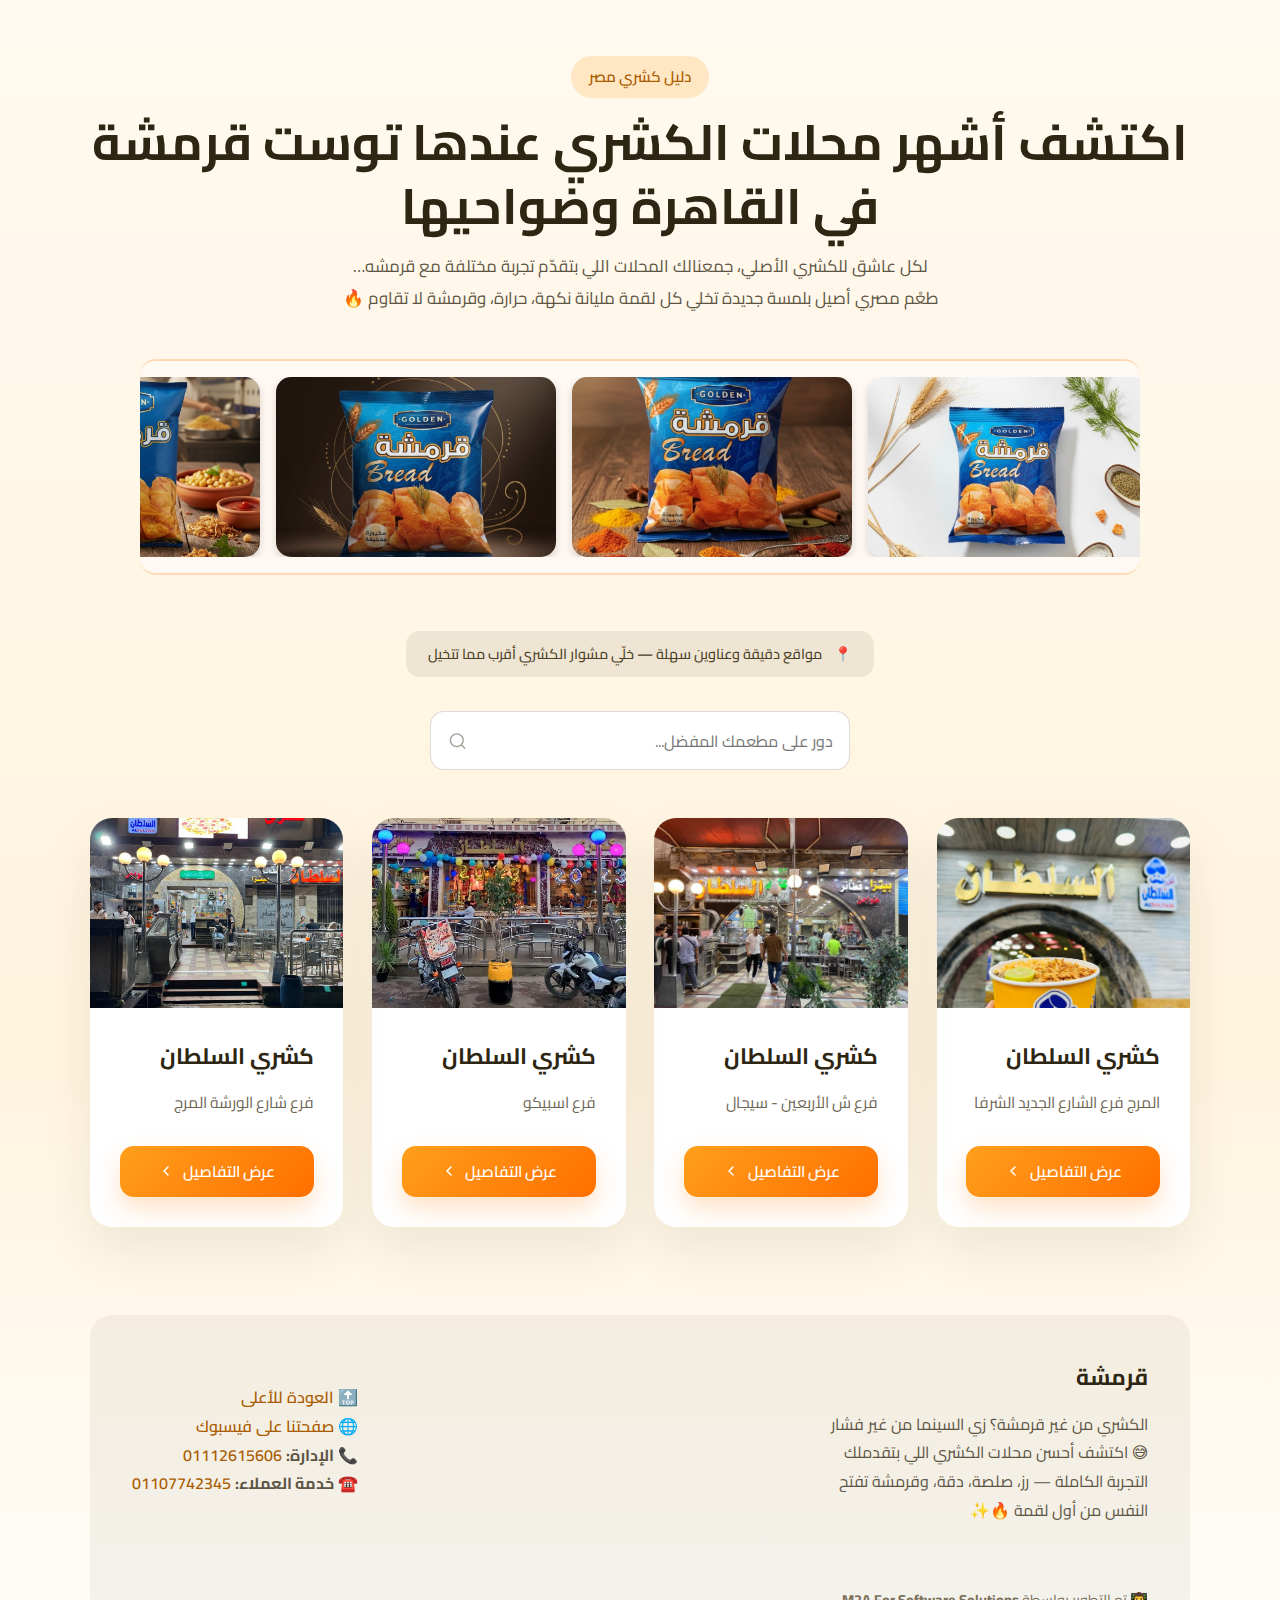
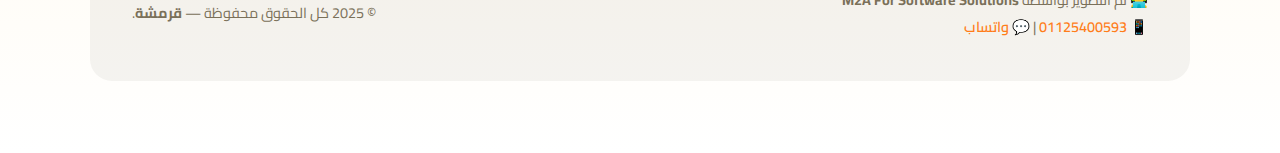
<file: docs/index.html>
<!DOCTYPE html>
<html lang="ar" dir="rtl">
<head>
    <meta charset="utf-8">
    <meta name="viewport" content="width=device-width, initial-scale=1">
    <title>Qaramasha - دليل كشري مصر</title>
    <link rel="preconnect" href="https://fonts.bunny.net">
    <link href="https://fonts.bunny.net/css?family=instrument-sans:400,500,600" rel="stylesheet" />
    <link rel="preconnect" href="https://fonts.googleapis.com">
    <link rel="preconnect" href="https://fonts.gstatic.com" crossorigin>
    <link href="https://fonts.googleapis.com/css2?family=Cairo:wght@400;600;700&display=swap" rel="stylesheet">
    <link rel="stylesheet" href="css/style.css">
</head>
<body>
    <div class="page-wrapper">
        <header class="hero" id="top">
            <span class="hero__eyebrow">دليل كشري مصر</span>
            <h1 class="hero__title">اكتشف أشهر محلات الكشري عندها توست قرمشة في القاهرة وضواحيها</h1>
            <p class="hero__subtitle">
                لكل عاشق للكشري الأصلي، جمعنالك المحلات اللي بتقدّم تجربة مختلفة مع قرمشه…<br>
                طعْم مصري أصيل بلمسة جديدة تخلي كل لقمة مليانة نكهة، حرارة، وقرمشة لا تقاوم 🔥
            </p>

            <section class="scroll-gallery" aria-label="معرض صور قرمشة">
                <div class="scroll-gallery__container" id="gallery-scroll">
                    <div class="scroll-gallery__item"><img src="images/Toast1.jpg" alt="توست قرمشة"></div>
                    <div class="scroll-gallery__item"><img src="images/Toast2.jpg" alt="كشري بقرمشة"></div>
                    <div class="scroll-gallery__item"><img src="images/Toast3.jpg" alt="وجبة كشري"></div>
                    <div class="scroll-gallery__item"><img src="images/Toast4.jpg" alt="تغليف المنتج"></div>
                    <div class="scroll-gallery__item"><img src="images/Toast5.jpg" alt="محل قرمشة"></div>
                    <div class="scroll-gallery__item"><img src="images/Toast6.jpg" alt="محل قرمشة"></div>
                    <div class="scroll-gallery__item"><img src="images/Toast7.jpg" alt="محل قرمشة"></div>
                    <div class="scroll-gallery__item"><img src="images/Toast8.jpg" alt="محل قرمشة"></div>
                </div>
            </section>

            <div class="insight-banner">
                <span>📍</span>
                <span>مواقع دقيقة وعناوين سهلة — خلّي مشوار الكشري أقرب مما تتخيل</span>
            </div>

            <div class="hero__search">
                <input type="search" placeholder="دور على مطعمك المفضل..." aria-label="ابحث باسم محل الكشري" data-filter="shops">
                <svg viewBox="0 0 24 24" fill="none" xmlns="http://www.w3.org/2000/svg">
                    <path d="M21 21L16.65 16.65M19 11C19 15.4183 15.4183 19 11 19C6.58172 19 3 15.4183 3 11C3 6.58172 6.58172 3 11 3C15.4183 3 19 6.58172 19 11Z"
                          stroke="currentColor" stroke-width="1.6" stroke-linecap="round" stroke-linejoin="round"/>
                </svg>
            </div>
        </header>

        <main class="shop-grid" aria-label="قائمة محلات الكشري">

        <article class="shop-card" data-shop-card data-shop-name="كشري السلطان">
            <img src="images/Sultan_marg/Sul_marg1.jpg" alt="صورة تظهر أجواء مطعم كشري السلطان" class="shop-card__image" loading="lazy">
            <div class="shop-card__body">
                <h2 class="shop-card__title">كشري السلطان</h2>
                <p class="shop-card__address">المرج فرع الشارع الجديد الشرفا</p>
                <a href="shops/Sultan_marg.html" class="shop-card__cta" aria-label="عرض تفاصيل مطعم كشري السلطان">
                    عرض التفاصيل
                    <svg viewBox="0 0 20 20" fill="none" xmlns="http://www.w3.org/2000/svg">
                        <path d="M12.5 5L7.5 10L12.5 15" stroke="currentColor" stroke-width="1.8"
                              stroke-linecap="round" stroke-linejoin="round"/>
                    </svg>
                </a>
            </div>
        </article>
        <article class="shop-card" data-shop-card data-shop-name="كشري السلطان">
            <img src="images/Sultan_Alarb3en/Sul1.jpg" alt="صورة تظهر أجواء مطعم كشري السلطان" class="shop-card__image" loading="lazy">
            <div class="shop-card__body">
                <h2 class="shop-card__title">كشري السلطان</h2>
                <p class="shop-card__address">فرع ش الأربعين - سيجال</p>
                <a href="shops/Sul_alarb3en.html" class="shop-card__cta" aria-label="عرض تفاصيل مطعم كشري السلطان">
                    عرض التفاصيل
                    <svg viewBox="0 0 20 20" fill="none" xmlns="http://www.w3.org/2000/svg">
                        <path d="M12.5 5L7.5 10L12.5 15" stroke="currentColor" stroke-width="1.8"
                              stroke-linecap="round" stroke-linejoin="round"/>
                    </svg>
                </a>
            </div>
        </article>
        <article class="shop-card" data-shop-card data-shop-name="كشري السلطان">
            <img src="images/Especo/Sul1.jpg" alt="صورة تظهر أجواء مطعم كشري السلطان" class="shop-card__image" loading="lazy">
            <div class="shop-card__body">
                <h2 class="shop-card__title">كشري السلطان</h2>
                <p class="shop-card__address">فرع اسبيكو</p>
                <a href="shops/Especo.html" class="shop-card__cta" aria-label="عرض تفاصيل مطعم كشري السلطان">
                    عرض التفاصيل
                    <svg viewBox="0 0 20 20" fill="none" xmlns="http://www.w3.org/2000/svg">
                        <path d="M12.5 5L7.5 10L12.5 15" stroke="currentColor" stroke-width="1.8"
                              stroke-linecap="round" stroke-linejoin="round"/>
                    </svg>
                </a>
            </div>
        </article>
        <article class="shop-card" data-shop-card data-shop-name="كشري السلطان">
            <img src="images/Alorsha/Sul1.jpg" alt="صورة تظهر أجواء مطعم كشري السلطان" class="shop-card__image" loading="lazy">
            <div class="shop-card__body">
                <h2 class="shop-card__title">كشري السلطان</h2>
                <p class="shop-card__address">فرع شارع الورشة المرج</p>
                <a href="shops/Alorsha.html" class="shop-card__cta" aria-label="عرض تفاصيل مطعم كشري السلطان">
                    عرض التفاصيل
                    <svg viewBox="0 0 20 20" fill="none" xmlns="http://www.w3.org/2000/svg">
                        <path d="M12.5 5L7.5 10L12.5 15" stroke="currentColor" stroke-width="1.8"
                              stroke-linecap="round" stroke-linejoin="round"/>
                    </svg>
                </a>
            </div>
        </article>
        </main>

        <p class="insight-banner" data-empty-state hidden style="display: none;">
            😔 للأسف مفيش نتائج بالاسم ده حالياً. جرّب تهجئة مختلفة أو اسم مختصر.
        </p>

        <footer class="site-footer">
            <div>
                <p class="site-footer__brand">قرمشة</p>
                <p class="site-footer__text">
                    الكشري من غير قرمشة؟ زي السينما من غير فشار😅
                    اكتشف أحسن محلات الكشري اللي بتقدملك التجربة الكاملة — رز، صلصة، دقة، وقرمشة تفتح النفس من أول لقمة 🔥✨
                </p>
            </div>

            <div class="site-footer__contacts">
                <p class="site-footer__text">
                    🔝 <a href="#top">العودة للأعلى</a><br>
                    🌐 <a href="https://www.facebook.com/share/17nZYHi8qd/" target="_blank" rel="noopener">
                        صفحتنا على فيسبوك
                    </a><br>
                    📞 <strong>الإدارة:</strong> <a href="tel:201112615606">01112615606</a><br>
                    ☎️ <strong>خدمة العملاء:</strong> <a href="tel:201107742345">01107742345</a>
                </p>
            </div>

            <div class="site-footer__copyright">
                
                <span class="site-footer__copyright-right">
                    👨‍💻 تم التطوير بواسطة <strong>M2A For Software Solutions</strong><br>
                    📱 <a href="tel:201125400593">01125400593</a>
                | 💬 <a href="https://wa.me/201125400593" target="_blank">واتساب</a>
                </span>
                <span class="site-footer__copyright-left">
                    © 2025 كل الحقوق محفوظة — <strong>قرمشة</strong>.
                </span>
                
            </div>
        </footer>
    </div>

    <button class="back-to-top" id="backToTop" aria-label="العودة للأعلى" title="العودة للأعلى">
        <svg viewBox="0 0 24 24" fill="none" xmlns="http://www.w3.org/2000/svg">
            <path d="M18 15L12 9L6 15" stroke="currentColor" stroke-width="2" stroke-linecap="round" stroke-linejoin="round"/>
        </svg>
    </button>

    <script src="js/filter.js"></script>
    <script>
        // زرار العودة للأعلى - يظهر ويختفي بانسيابية
        (function() {
            const backToTopBtn = document.getElementById("backToTop");
            const scrollThreshold = 300; // يظهر بعد scroll 300px

            function toggleBackToTop() {
                if (window.pageYOffset > scrollThreshold) {
                    backToTopBtn.classList.add("visible");
                } else {
                    backToTopBtn.classList.remove("visible");
                }
            }

            // تحقق من موضع التمرير
            window.addEventListener("scroll", toggleBackToTop);
            
            // تحقق عند تحميل الصفحة
            toggleBackToTop();

            // وظيفة العودة للأعلى بانسيابية
            backToTopBtn.addEventListener("click", function(e) {
                e.preventDefault();
                window.scrollTo({
                    top: 0,
                    behavior: "smooth"
                });
            });
        })();

        const gallery = document.getElementById("gallery-scroll");
        
        if (gallery) {
            const originalHTML = gallery.innerHTML;
            gallery.innerHTML = originalHTML + originalHTML + originalHTML + originalHTML + originalHTML + originalHTML
                + originalHTML + originalHTML + originalHTML + originalHTML + originalHTML
                + originalHTML + originalHTML + originalHTML + originalHTML + originalHTML;

            let scrollSpeed = -1.5;
            let autoScrollInterval;
            let isUserScrolling = false;
            let scrollTimeout;

            function startAutoScroll() {
                if (autoScrollInterval || isUserScrolling) return;
                
                autoScrollInterval = setInterval(() => {
                    if (!isUserScrolling && gallery) {
                        gallery.scrollLeft += scrollSpeed;
                        if (gallery.scrollLeft >= gallery.scrollWidth / 2) {
                            gallery.scrollLeft = 0;
                        }
                    }
                }, 15);
            }

            function stopAutoScroll() {
                if (autoScrollInterval) {
                    clearInterval(autoScrollInterval);
                    autoScrollInterval = null;
                }
            }

            function handleUserInteraction() {
                isUserScrolling = true;
                stopAutoScroll();
                clearTimeout(scrollTimeout);
            }

            function handleUserInteractionEnd() {
                clearTimeout(scrollTimeout);
                scrollTimeout = setTimeout(() => {
                    isUserScrolling = false;
                    startAutoScroll();
                }, 3000);
            }

            // نتحقق من نوع الجهاز
            const isTouchDevice = "ontouchstart" in window || navigator.maxTouchPoints > 0;
            const isMobile = window.innerWidth <= 768;

            // على الموبايل: نوقف لما المستخدم يلمس
            if (isTouchDevice || isMobile) {
                gallery.addEventListener("touchstart", handleUserInteraction, { passive: true });
                gallery.addEventListener("touchmove", handleUserInteraction, { passive: true });
                gallery.addEventListener("touchend", handleUserInteractionEnd, { passive: true });
            } else {
                // على الديسكتوب بس: نوقف لما الماوس يدخل
                gallery.addEventListener("mouseenter", stopAutoScroll);
                gallery.addEventListener("mouseleave", () => {
                    if (!isUserScrolling) {
                        startAutoScroll();
                    }
                });
            }

            // نتتبع أي scroll يدوي (على جميع الأجهزة)
            let scrollTimeout2;
            gallery.addEventListener("scroll", () => {
                if (!isUserScrolling) {
                    return;
                }
                
                clearTimeout(scrollTimeout2);
                scrollTimeout2 = setTimeout(handleUserInteractionEnd, 150);
            }, { passive: true });

            // نبدأ الـ auto-scroll على جميع الأجهزة
            startAutoScroll();
        }
    </script>
</body>
</html>
</file>
<file: docs/css/style.css>
@media (max-width: 600px) {
    .back-to-top {
        width: 45px;
        height: 45px;
        bottom: 1.5rem;
        right: 1.5rem;
    }
    
    .back-to-top svg {
        width: 20px;
        height: 20px;
    }
    
    .page-wrapper {
        width: 100%;
        padding: 1.2rem 0 2rem;
        gap: 1.2rem;
    }
    .hero {
        gap: 0.5rem;
        padding: 0 0.5rem;
    }
    .hero__title {
        font-size: 1.3rem;
    }
    .hero__subtitle {
        font-size: 0.95rem;
        padding: 0 0.2rem;
    }
    .insight-banner {
        font-size: 0.8rem;
        padding: 0.4rem 0.7rem;
        margin-top: 0.5rem;
    }
    .shop-grid {
        gap: 1rem;
        flex-direction: column;
        align-items: stretch;
        padding: 0 0.2rem;
    }
    .shop-card {
        flex: 0 0 100%;
        max-width: 100%;
        border-radius: 14px;
        box-shadow: 0 8px 18px rgba(45,38,19,0.07);
    }
    .shop-card__body {
        padding: 1rem 1rem 1.2rem;
    }
    .shop-card__title {
        font-size: 1.1rem;
    }
    .shop-card__address {
        font-size: 0.92rem;
        margin-bottom: 1.1rem;
    }
    .shop-card__cta {
        font-size: 0.92rem;
        padding: 0.6rem 1.1rem;
    }
    .scroll-gallery {
        margin: 1rem 0.1rem 1.2rem 0.1rem;
        padding: 0.5rem 0;
        max-width: 100%;
        border-radius: 10px;
    }
    .scroll-gallery__container {
        gap: 0.5rem;
        scroll-padding: 0.5rem;
    }
    /* On small screens show one item per viewport and enable snap-centering */
    .scroll-gallery__container {
        gap: 0.75rem;
        scroll-padding: 1rem;
        /* ensure horizontal scrolling and smooth behavior on mobile */
        overflow-x: auto;
        -webkit-overflow-scrolling: touch;
    }
    .scroll-gallery__item {
        flex: 0 0 100%; /* occupy full container width */
        width: calc(100% - 2rem); /* small side padding so the item isn't flush to edges */
        max-width: 760px; /* optional cap for very wide small devices */
        height: auto;
        aspect-ratio: 16 / 9; /* keep a consistent ratio on mobile */
        border-radius: 12px;
        scroll-snap-align: center; /* snap each item to center of viewport */
        overflow: hidden;
    }
    .site-footer {
        flex-direction: column;
        gap: 1rem;
        padding: 1.2rem 0.5rem;
        border-radius: 10px;
        font-size: 0.95rem;
    }
    .site-footer__brand {
        font-size: 1.1rem;
    }
    .site-footer__text {
        font-size: 0.92rem;
        max-width: 100%;
    }
    .site-footer__contacts {
        font-size: 0.92rem;
        gap: 0.2rem;
    }
    .site-footer__copyright {
        font-size: 0.85rem;
        margin-top: 1rem;
        flex-direction: column;
        text-align: center;
    }
    .site-footer__copyright-left,
    .site-footer__copyright-right {
        text-align: center;
        width: 100%;
    }
}

*, *::before, *::after {
    box-sizing: border-box;
}

html {
    scroll-behavior: smooth;
}

/* ===== BACK TO TOP BUTTON ===== */
.back-to-top {
    position: fixed;
    bottom: 2rem;
    right: 2rem;
    width: 50px;
    height: 50px;
    border-radius: 50%;
    background: linear-gradient(135deg, #ff9f1c, #ff6f00);
    color: #fff;
    border: none;
    cursor: pointer;
    display: flex;
    align-items: center;
    justify-content: center;
    box-shadow: 0 8px 20px rgba(255, 145, 41, 0.35);
    z-index: 1000;
    opacity: 0;
    visibility: hidden;
    transform: translateY(20px);
    transition: all 0.4s cubic-bezier(0.68, -0.55, 0.265, 1.55);
}

.back-to-top.visible {
    opacity: 1;
    visibility: visible;
    transform: translateY(0);
}

.back-to-top:hover {
    background: linear-gradient(135deg, #ffb347, #ff7d1a);
    transform: translateY(-5px);
    box-shadow: 0 12px 28px rgba(255, 140, 25, 0.45);
}

.back-to-top:active {
    transform: translateY(-2px);
}

.back-to-top svg {
    width: 24px;
    height: 24px;
    stroke: currentColor;
    stroke-width: 2.5;
    fill: none;
    stroke-linecap: round;
    stroke-linejoin: round;
}

body {
    font-family: 'Cairo', 'Instrument Sans', ui-sans-serif, system-ui, sans-serif;
    background: linear-gradient(180deg, #fff9ef 0%, #fff4de 60%, #fff 100%);
    color: #2d2613;
    margin: 0;
    min-height: 100vh;
    display: flex;
    flex-direction: column;
    direction: rtl;
}

img {
    max-width: 100%;
    display: block;
}

a {
    color: inherit;
}

a:focus-visible {
    outline: 3px solid rgba(255, 159, 28, 0.4);
    outline-offset: 3px;
}

.page-wrapper {
    width: min(1100px, calc(100% - 3rem));
    margin: 0 auto;
    padding: 3.5rem 0 4.5rem;
    display: flex;
    flex-direction: column;
    gap: 3rem;
}

.hero {
    text-align: center;
    display: flex;
    flex-direction: column;
    align-items: center;
    gap: 0.75rem;
}

.hero__eyebrow {
    display: inline-flex;
    align-items: center;
    justify-content: center;
    padding: 0.4rem 1.1rem;
    border-radius: 999px;
    background: rgba(255, 180, 70, 0.25);
    color: #aa5c00;
    font-size: 0.95rem;
    font-weight: 600;
    letter-spacing: 0.02em;
}

.hero__title {
    font-size: clamp(2.1rem, 5vw, 3.1rem);
    margin: 0;
    font-weight: 700;
    line-height: 1.3;
}

.hero__subtitle {
    font-size: 1.05rem;
    color: #5d5544;
    max-width: 640px;
    line-height: 1.9;
    margin: 0;
}

.hero__search {
    margin-top: 1.4rem;
    width: min(420px, 100%);
    position: relative;
}

.hero__search input {
    width: 100%;
    padding: 0.85rem 1rem 0.85rem 3rem;
    border-radius: 14px;
    border: 1px solid rgba(45, 38, 19, 0.16);
    background: #fff;
    font-size: 1rem;
    font-family: inherit;
    transition: border-color 0.2s ease, box-shadow 0.2s ease;
    text-align: right;
}

.hero__search input:focus {
    border-color: rgba(255, 145, 41, 0.6);
    box-shadow: 0 0 0 4px rgba(255, 145, 41, 0.12);
    outline: none;
}

.hero__search svg {
    position: absolute;
    left: 1.1rem;
    top: 50%;
    transform: translateY(-50%);
    width: 1.2rem;
    height: 1.2rem;
    color: rgba(45, 38, 19, 0.45);
}

.insight-banner {
    display: inline-flex;
    align-items: center;
    gap: 0.75rem;
    padding: 0.6rem 1.4rem;
    border-radius: 14px;
    background: rgba(45, 38, 19, 0.08);
    color: #4a3f27;
    font-size: 0.9rem;
    font-weight: 500;
    margin-top: 0.75rem;
}

.shop-grid {
    display: flex;
    flex-wrap: wrap;
    gap: 1.8rem;
    justify-content: flex-start;
}

.shop-card {
    background: #ffffff;
    border-radius: 22px;
    box-shadow: 0 24px 50px rgba(45, 38, 19, 0.08);
    overflow: hidden;
    display: flex;
    flex-direction: column;
    transition: transform 0.35s ease, box-shadow 0.35s ease;
    flex: 0 0 calc((100% - (1.8rem * 3)) / 4);
    max-width: calc((100% - (1.8rem * 3)) / 4);
}

.shop-card:hover {
    transform: translateY(-8px);
    box-shadow: 0 30px 60px rgba(45, 38, 19, 0.12);
}

.shop-card__image {
    aspect-ratio: 4 / 3;
    width: 100%;
    object-fit: cover;
}

.shop-card__body {
    padding: 1.65rem 1.85rem 1.85rem;
    display: flex;
    flex-direction: column;
    flex: 1;
}

.shop-card__title {
    font-size: 1.4rem;
    margin: 0 0 0.8rem;
    color: #2d2613;
    font-weight: 700;
}

.shop-card__owner {
    font-size: 0.92rem;
    color: #a1762f;
    font-weight: 600;
    margin: 0 0 0.9rem;
    display: inline-flex;
    align-items: center;
    gap: 0.4rem;
}

.shop-card__owner::before {
    content: '👨‍🍳';
    font-size: 1rem;
}

.shop-card__address {
    font-size: 0.98rem;
    color: #6e6654;
    margin: 0 0 1.85rem;
    line-height: 1.7;
}

.shop-card__cta {
    margin-top: auto;
    display: inline-flex;
    align-items: center;
    justify-content: center;
    gap: 0.55rem;
    padding: 0.7rem 1.6rem;
    border-radius: 14px;
    border: none;
    background: linear-gradient(135deg, #ff9f1c, #ff6f00);
    color: #fff;
    font-size: 0.96rem;
    font-weight: 600;
    text-decoration: none;
    box-shadow: 0 12px 24px rgba(255, 145, 41, 0.25);
    transition: transform 0.3s ease, box-shadow 0.3s ease, background 0.3s ease;
}

.shop-card__cta:hover {
    transform: translateY(-2px);
    background: linear-gradient(135deg, #ffb347, #ff7d1a);
    box-shadow: 0 16px 30px rgba(255, 140, 25, 0.28);
}

.shop-card__cta svg {
    width: 1rem;
    height: 1rem;
}

.site-footer {
    margin-top: 2.5rem;
    padding: 2.6rem;
    border-radius: 22px;
    background: rgba(45, 38, 19, 0.05);
    display: flex;
    flex-wrap: wrap;
    gap: 2rem;
    justify-content: space-between;
}

.site-footer__brand {
    font-weight: 700;
    font-size: 1.4rem;
    color: #2d2613;
    margin: 0 0 0.7rem;
}

.site-footer__text {
    margin: 0;
    color: #5d5544;
    line-height: 1.8;
    max-width: 320px;
}

.site-footer__links {
    display: flex;
    flex-direction: column;
    gap: 0.6rem;
}

.site-footer__links a {
    color: #aa5c00;
    text-decoration: none;
    font-weight: 600;
    transition: color 0.2s ease;
}

.site-footer__links a:hover,
.site-footer__links a:focus-visible {
    color: #ff7d1a;
}

.site-footer__copyright {
    width: 100%;
    display: flex;
    justify-content: space-between;
    align-items: center;
    margin-top: 1.8rem;
    font-size: 0.9rem;
    color: #7a7059;
    flex-wrap: wrap;
    gap: 1rem;
}

.site-footer__copyright-left {
    text-align: left;
}

.site-footer__copyright-right {
    text-align: right;
}

.site-footer__copyright a {
    color: #ff7d1a;
    font-weight: 600;
    text-decoration: none;
    transition: color 0.25s ease;
}

.site-footer__copyright a:hover {
    color: #ff9f1c;
    text-decoration: underline;
}

@media (max-width: 720px) {
    .page-wrapper {
        width: calc(100% - 2.4rem);
        padding: 2.75rem 0 3.5rem;
        gap: 2.5rem;
    }

    .hero__subtitle {
        font-size: 1rem;
    }

    .insight-banner {
        font-size: 0.85rem;
    }

    .shop-card__body {
        padding: 1.35rem 1.5rem 1.6rem;
    }

    .shop-card {
        flex: 0 0 100%;
        max-width: 100%;
    }
    .site-footer {
        padding: 2rem 1.5rem;
    }
    .site-footer__text {
        max-width: 100%;
    }
}

@media (max-width: 1200px) and (min-width: 901px) {
    .shop-card {
        flex: 0 0 calc((100% - (1.8rem * 2)) / 3);
        max-width: calc((100% - (1.8rem * 2)) / 3);
    }
}

@media (max-width: 900px) and (min-width: 601px) {
    .shop-card {
        flex: 0 0 calc((100% - 1.8rem) / 2);
        max-width: calc((100% - 1.8rem) / 2);
    }
}
.site-footer__contacts {
    display: flex;
    flex-direction: column;
    justify-content: center;
    gap: 0.3rem;
    font-size: 1rem;
    color: #4a3f27;
}

.site-footer__contacts a {
    color: #aa5c00;
    text-decoration: none;
    font-weight: 600;
}

.site-footer__contacts a:hover {
    color: #ff7d1a;
}

.scroll-gallery {
  position: relative;
  margin: 2rem auto;
  padding: 1rem 0;
  background: #fff8f3;
  border-top: 2px solid #ffd9b3;
  border-bottom: 2px solid #ffd9b3;
  max-width: 1000px;
  overflow: hidden;
  border-radius: 16px;
}

.scroll-gallery__viewport {
  overflow: hidden;
  width: 100%;
}

.scroll-gallery__container {
  display: flex;
  flex-wrap: nowrap;
  gap: 1rem;
  scroll-behavior: smooth;
  overflow-x: scroll;
  scroll-snap-type: x mandatory;
  scroll-padding: 1rem;
  -ms-overflow-style: none;
  scrollbar-width: none;
}

/* 🔥 إخفاء شريط التمرير */
.scroll-gallery__container::-webkit-scrollbar {
  display: none;
}
.scroll-gallery__container {
  -ms-overflow-style: none;  /* IE و Edge */
  scrollbar-width: none;     /* Firefox */
}

.scroll-gallery__item {
  flex: 0 0 auto;
  width: 280px;
  height: 180px;
  border-radius: 15px;
  overflow: hidden;
  box-shadow: 0 4px 10px rgba(0,0,0,0.15);
}

.scroll-gallery__item img {
  width: 100%;
  height: 100%;
  object-fit: cover;
  transition: transform .3s;
}

.scroll-gallery__item:hover img {
  transform: scale(1.05);
}


.scroll-btn:hover {
  background: #ff7f2a;
}
.scroll-btn,
.scroll-btn--left,
.scroll-btn--right {
  display: none;
}

/* ===== SHOP DETAILS PAGE STYLES ===== */
.back-link {
    display: inline-flex;
    align-items: center;
    gap: 0.5rem;
    margin-bottom: 2rem;
    padding: 0.6rem 1.2rem;
    border-radius: 12px;
    background: rgba(255, 159, 28, 0.12);
    color: #aa5c00;
    text-decoration: none;
    font-weight: 600;
    font-size: 0.95rem;
    transition: all 0.3s ease;
}

.back-link:hover {
    background: rgba(255, 159, 28, 0.2);
    transform: translateX(4px);
}

.back-link svg {
    width: 1.2rem;
    height: 1.2rem;
    transform: scaleX(-1);
}

.shop-details {
    display: grid;
    grid-template-columns: 1fr 1.2fr;
    gap: 3rem;
    margin-bottom: 3rem;
    align-items: start;
}

.shop-details__image-container {
    position: sticky;
    top: 2rem;
    border-radius: 22px;
    overflow: hidden;
    box-shadow: 0 24px 50px rgba(45, 38, 19, 0.12);
}

.shop-details__image {
    width: 100%;
    height: auto;
    aspect-ratio: 1;
    object-fit: cover;
    display: block;
}

.shop-details__content {
    display: flex;
    flex-direction: column;
    gap: 2.2rem;
}

.shop-details__title {
    font-size: clamp(2rem, 5vw, 2.8rem);
    margin: 0;
    color: #2d2613;
    font-weight: 700;
    line-height: 1.3;
}

.shop-details__section {
    display: flex;
    flex-direction: column;
    gap: 1rem;
    padding: 1.8rem;
    border-radius: 16px;
    background: rgba(255, 200, 130, 0.08);
    border: 1px solid rgba(255, 159, 28, 0.2);
}

.shop-details__section-title {
    font-size: 1.25rem;
    margin: 0;
    color: #2d2613;
    font-weight: 700;
}

.shop-details__address {
    margin: 0;
    font-size: 1.05rem;
    color: #5d5544;
    line-height: 1.8;
}

.shop-details__delivery-numbers {
    display: flex;
    flex-wrap: wrap;
    gap: 1rem;
}

.delivery-number {
    display: inline-flex;
    align-items: center;
    gap: 0.65rem;
    padding: 1rem 1.4rem;
    border-radius: 14px;
    background: linear-gradient(135deg, #ff9f1c, #ff6f00);
    color: #fff;
    text-decoration: none;
    font-weight: 600;
    font-size: 1rem;
    box-shadow: 0 12px 24px rgba(255, 145, 41, 0.25);
    transition: transform 0.3s ease, box-shadow 0.3s ease, background 0.3s ease;
}

.delivery-number:hover {
    transform: translateY(-3px);
    background: linear-gradient(135deg, #ffb347, #ff7d1a);
    box-shadow: 0 16px 32px rgba(255, 140, 25, 0.32);
}

.delivery-number svg {
    width: 1.2rem;
    height: 1.2rem;
    stroke: currentColor;
    stroke-width: 2;
}

.shop-details__menu-container {
    border-radius: 14px;
    overflow: hidden;
    box-shadow: 0 12px 30px rgba(45, 38, 19, 0.1);
}

.shop-details__menu-image {
    width: 100%;
    height: auto;
    display: block;
    object-fit: cover;
    transition: transform 0.3s ease;
}

.shop-details__menu-container:hover .shop-details__menu-image {
    transform: scale(1.02);
}

/* ===== RESPONSIVE STYLES ===== */
@media (max-width: 900px) {
    .shop-details {
        grid-template-columns: 1fr;
        gap: 2rem;
    }

    .shop-details__image-container {
        position: static;
    }

    .shop-details__title {
        font-size: 2rem;
    }

    .shop-details__section {
        padding: 1.4rem;
    }

    .shop-details__section-title {
        font-size: 1.1rem;
    }

    .delivery-number {
        flex: 1 1 calc(50% - 0.5rem);
        justify-content: center;
    }
}

@media (max-width: 600px) {
    .back-link {
        margin-bottom: 1.5rem;
        font-size: 0.88rem;
        padding: 0.5rem 1rem;
    }

    .shop-details {
        gap: 1.5rem;
        margin-bottom: 2rem;
    }

    .shop-details__title {
        font-size: 1.5rem;
    }

    .shop-details__content {
        gap: 1.5rem;
    }

    .shop-details__section {
        padding: 1.2rem;
        gap: 0.8rem;
    }

    .shop-details__section-title {
        font-size: 1rem;
    }

    .shop-details__address {
        font-size: 0.95rem;
        line-height: 1.6;
    }

    .delivery-number {
        flex: 1 1 100%;
        padding: 0.8rem 1rem;
        font-size: 0.9rem;
    }

    .delivery-number svg {
        width: 1rem;
        height: 1rem;
    }
}

/* Ensure mobile overrides come after global rules so they take precedence */
@media (max-width: 600px) {
    .scroll-gallery {
        max-width: 100%;
        padding: 0.6rem 0;
    }

    .scroll-gallery__container {
        display: flex;
        flex-wrap: nowrap;
        gap: 0.75rem;
        scroll-behavior: smooth;
        overflow-x: auto; /* allow touch scrolling */
        -webkit-overflow-scrolling: touch;
        scroll-snap-type: x mandatory; /* ensure snapping on mobile */
        scroll-padding: 1rem;
    }

    .scroll-gallery__item {
        flex: 0 0 100%; /* occupy the full viewport width */
        width: calc(100% - 2rem);
        max-width: 760px;
        aspect-ratio: 16 / 9;
        height: auto;
        border-radius: 12px;
        overflow: hidden;
        box-shadow: 0 4px 10px rgba(0,0,0,0.12);
        scroll-snap-align: center; /* snap each item to center */
    }

    .scroll-gallery__item img {
        width: 100%;
        height: 100%;
        object-fit: cover;
    }
}

.site-footer__developer {
    text-align: center;
    font-size: 0.9rem;
    color: #5d5544; /* نفس لون النصوص بالفوتر */
    margin-top: 1.4rem;
    border-top: 1px solid rgba(45, 38, 19, 0.08);
    padding-top: 1rem;
    line-height: 1.8;
}

.site-footer__developer strong {
    color: #aa5c00; /* نفس درجة العناوين */
}

.site-footer__developer a {
    color: #ff7d1a; /* نفس درجة CTA البرتقالية */
    font-weight: 600;
    text-decoration: none;
    transition: color 0.25s ease;
}

.site-footer__developer a:hover {
    color: #ff9f1c; /* درجة أفتح عند الهوفر */
    text-decoration: underline;
}
</file>
